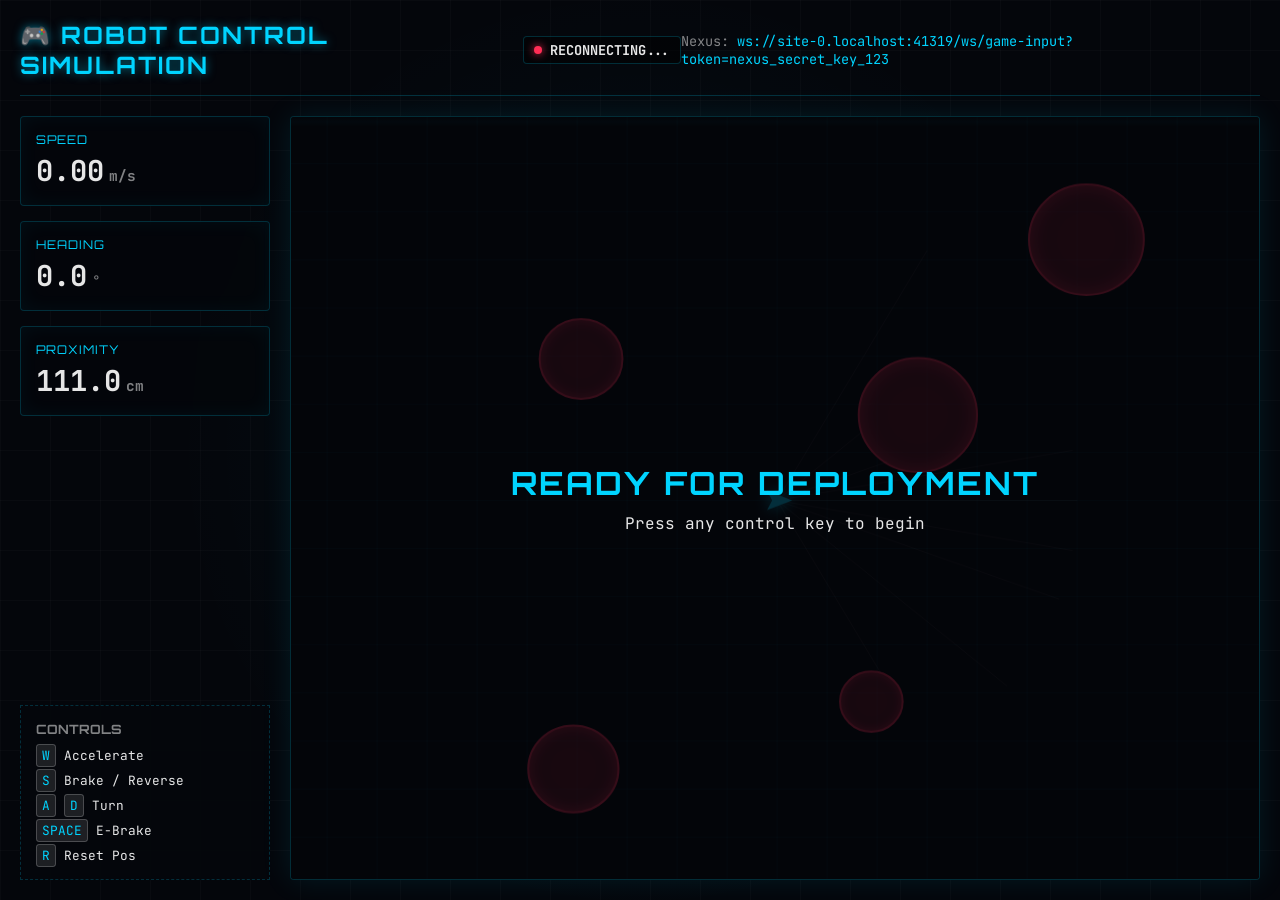
<file: game/index.html>
<!DOCTYPE html>
<html lang="en">
<head>
    <meta charset="UTF-8">
    <meta name="viewport" content="width=device-width, initial-scale=1.0">
    <title>NEXUS - Robot Game Control</title>
    <link rel="preconnect" href="https://fonts.googleapis.com">
    <link rel="preconnect" href="https://fonts.gstatic.com" crossorigin>
    <link href="https://fonts.googleapis.com/css2?family=JetBrains+Mono:wght@400;700&family=Orbitron:wght@400;500;700;900&display=swap" rel="stylesheet">
    <link rel="stylesheet" href="style.css">
</head>
<body>
    
    <div id="hud-container">
        <!-- HUD Header -->
        <header class="hud-header">
            <div class="hud-title">
                <h1><span class="icon">🎮</span> ROBOT CONTROL SIMULATION</h1>
                <div class="status-indicator">
                    <div id="ws-status-dot" class="status-dot disconnected"></div>
                    <span id="ws-status-text">CONNECTING...</span>
                </div>
            </div>
            <div class="hud-connection">
                Nexus: <span id="ws-url">detecting...</span>
            </div>
        </header>

        <!-- Main Content Area -->
        <main class="main-content">
            <!-- Left Data Panel -->
            <aside class="data-panel left-panel">
                <div class="data-box">
                    <div class="data-label">SPEED</div>
                    <div class="data-value"><span id="speed-val">0.00</span> <span class="unit">m/s</span></div>
                </div>
                <div class="data-box">
                    <div class="data-label">HEADING</div>
                    <div class="data-value"><span id="heading-val">0.0</span> <span class="unit">°</span></div>
                </div>
                <div class="data-box">
                    <div class="data-label">PROXIMITY</div>
                    <div class="data-value" id="prox-container"><span id="prox-val">500.0</span> <span class="unit">cm</span></div>
                </div>
                
                <div class="controls-hint">
                    <h3>CONTROLS</h3>
                    <ul>
                        <li><kbd>W</kbd> Accelerate</li>
                        <li><kbd>S</kbd> Brake / Reverse</li>
                        <li><kbd>A</kbd> <kbd>D</kbd> Turn</li>
                        <li><kbd>SPACE</kbd> E-Brake</li>
                        <li><kbd>R</kbd> Reset Pos</li>
                    </ul>
                </div>
            </aside>

            <!-- Game Canvas Container -->
            <section class="canvas-container">
                <canvas id="gameCanvas"></canvas>
                <div id="scanline"></div>
                <div id="start-overlay" class="overlay">
                    <h2>READY FOR DEPLOYMENT</h2>
                    <p>Press any control key to begin</p>
                </div>
            </section>
        </main>
    </div>

    <script src="telemetry.js"></script>
    <script src="sensors.js"></script>
    <script src="controls.js"></script>
    <script src="world.js"></script>
    <script src="robot.js"></script>
    <script src="engine.js"></script>
</body>
</html>
</file>
<file: game/style.css>
:root {
    --bg-primary: #04060b;
    --accent-cyan: #00d4ff;
    --accent-red: #ff2d55;
    --accent-green: #00ff88;
    --text-main: rgba(255, 255, 255, 0.9);
    --text-dim: rgba(255, 255, 255, 0.5);
    --panel-bg: rgba(4, 6, 11, 0.85);
    --panel-border: rgba(0, 212, 255, 0.2);
    
    --font-headers: 'Orbitron', sans-serif;
    --font-data: 'JetBrains Mono', monospace;
}

* {
    box-sizing: border-box;
    margin: 0;
    padding: 0;
    user-select: none;
}

body {
    background-color: var(--bg-primary);
    color: var(--text-main);
    font-family: var(--font-data);
    height: 100vh;
    width: 100vw;
    overflow: hidden;
    background-image: 
        radial-gradient(circle at 50% 50%, rgba(0, 212, 255, 0.05) 0%, transparent 60%),
        linear-gradient(rgba(255,255,255,0.02) 1px, transparent 1px),
        linear-gradient(90deg, rgba(255,255,255,0.02) 1px, transparent 1px);
    background-size: 100% 100%, 50px 50px, 50px 50px;
}

#hud-container {
    display: flex;
    flex-direction: column;
    height: 100%;
    padding: 20px;
    position: relative;
    z-index: 10;
    pointer-events: none; /* Let clicks pass through to canvas */
}

/* Header */
.hud-header {
    display: flex;
    justify-content: space-between;
    align-items: center;
    border-bottom: 1px solid var(--panel-border);
    padding-bottom: 15px;
    margin-bottom: 20px;
}

.hud-title {
    display: flex;
    align-items: center;
    gap: 20px;
}

.hud-title h1 {
    font-family: var(--font-headers);
    font-size: 1.5rem;
    color: var(--accent-cyan);
    text-shadow: 0 0 10px rgba(0, 212, 255, 0.5);
    letter-spacing: 2px;
}

.status-indicator {
    display: flex;
    align-items: center;
    gap: 8px;
    font-size: 0.85rem;
    font-weight: bold;
    padding: 4px 10px;
    background: rgba(0,0,0,0.5);
    border: 1px solid var(--panel-border);
    border-radius: 4px;
}

.status-dot {
    width: 8px;
    height: 8px;
    border-radius: 50%;
}

.status-dot.connected {
    background-color: var(--accent-green);
    box-shadow: 0 0 8px var(--accent-green);
}

.status-dot.disconnected {
    background-color: var(--accent-red);
    box-shadow: 0 0 8px var(--accent-red);
}

.hud-connection {
    font-size: 0.85rem;
    color: var(--text-dim);
}

#ws-url {
    color: var(--accent-cyan);
}

/* Main Content */
.main-content {
    display: flex;
    flex: 1;
    gap: 20px;
    min-height: 0;
}

/* Side Panels */
.data-panel {
    width: 250px;
    display: flex;
    flex-direction: column;
    gap: 15px;
}

.data-box {
    background: var(--panel-bg);
    border: 1px solid var(--panel-border);
    padding: 15px;
    border-radius: 4px;
    backdrop-filter: blur(5px);
    box-shadow: inset 0 0 20px rgba(0, 212, 255, 0.05);
}

.data-label {
    font-family: var(--font-headers);
    font-size: 0.75rem;
    color: var(--accent-cyan);
    letter-spacing: 1px;
    margin-bottom: 5px;
}

.data-value {
    font-size: 1.8rem;
    font-weight: bold;
    display: flex;
    align-items: baseline;
    gap: 5px;
}

.data-value .unit {
    font-size: 0.9rem;
    color: var(--text-dim);
}

.data-value.danger {
    color: var(--accent-red);
    text-shadow: 0 0 10px rgba(255, 45, 85, 0.5);
}

.controls-hint {
    margin-top: auto;
    background: var(--panel-bg);
    border: 1px dashed var(--panel-border);
    padding: 15px;
    font-size: 0.8rem;
}

.controls-hint h3 {
    font-family: var(--font-headers);
    color: var(--text-dim);
    font-size: 0.8rem;
    margin-bottom: 10px;
}

.controls-hint ul {
    list-style: none;
    display: flex;
    flex-direction: column;
    gap: 8px;
}

.controls-hint kbd {
    background: rgba(255, 255, 255, 0.1);
    border: 1px solid rgba(255, 255, 255, 0.2);
    border-radius: 3px;
    padding: 2px 5px;
    font-family: inherit;
    color: var(--accent-cyan);
}

/* Canvas Area */
.canvas-container {
    flex: 1;
    position: relative;
    border: 1px solid var(--panel-border);
    background-color: #020305;
    border-radius: 4px;
    overflow: hidden;
    box-shadow: 0 0 30px rgba(0, 212, 255, 0.1);
    pointer-events: auto; /* Catch inputs here */
}

#gameCanvas {
    width: 100%;
    height: 100%;
    display: block;
}

/* Scanline Effect */
#scanline {
    position: absolute;
    top: 0;
    left: 0;
    width: 100%;
    height: 10px;
    background: linear-gradient(to bottom, transparent, rgba(0, 212, 255, 0.2), transparent);
    opacity: 0.5;
    animation: scan 4s linear infinite;
    pointer-events: none;
}

@keyframes scan {
    0% { top: -10px; }
    100% { top: 100%; }
}

.overlay {
    position: absolute;
    top: 0; left: 0; right: 0; bottom: 0;
    background: rgba(4, 6, 11, 0.8);
    display: flex;
    flex-direction: column;
    justify-content: center;
    align-items: center;
    z-index: 20;
    transition: opacity 0.3s;
}

.overlay.hidden {
    opacity: 0;
    pointer-events: none;
}

.overlay h2 {
    font-family: var(--font-headers);
    color: var(--accent-cyan);
    font-size: 2rem;
    margin-bottom: 10px;
    letter-spacing: 2px;
}

.overlay p {
    color: var(--text-main);
    animation: pulse 1.5s infinite;
}

@keyframes pulse {
    0%, 100% { opacity: 1; }
    50% { opacity: 0.3; }
}
</file>
